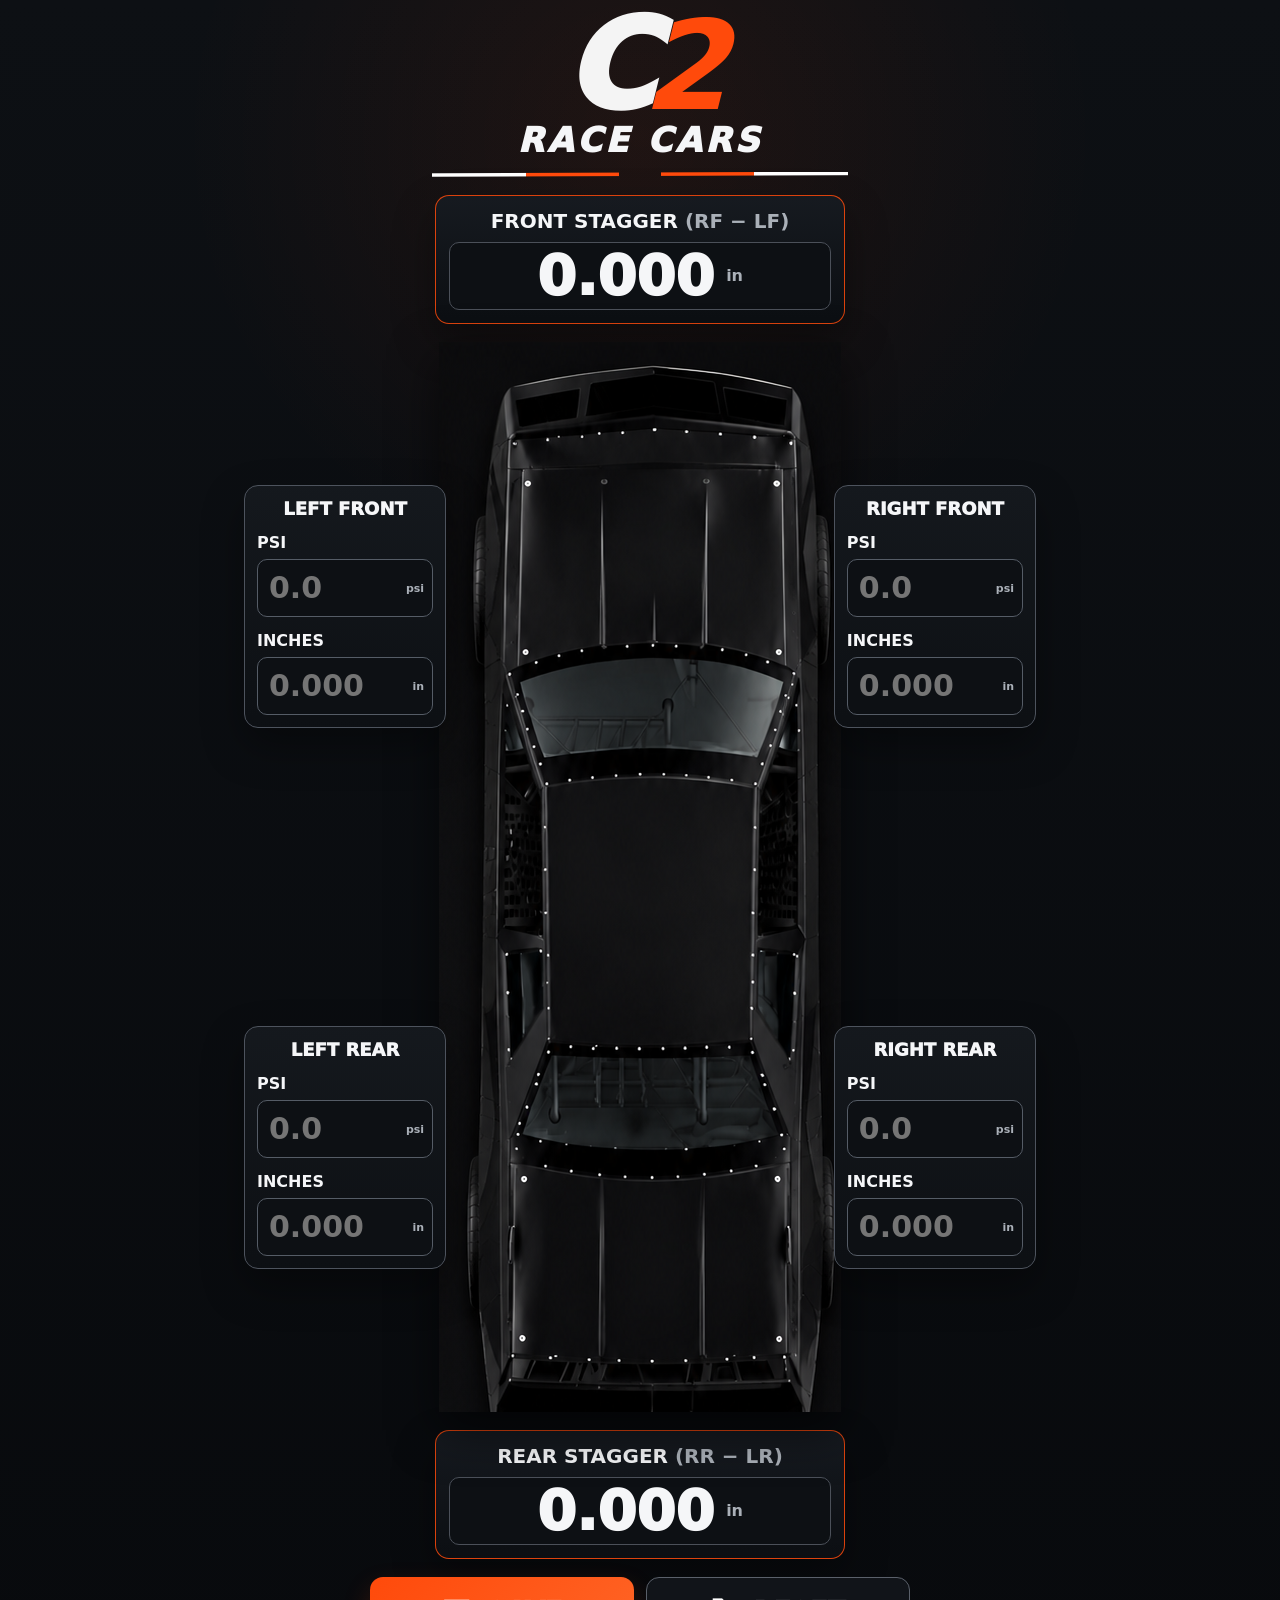
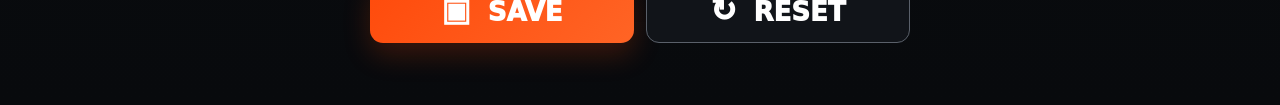
<file: index.html>
<!doctype html>
<html lang="en">
<head>
  <meta charset="utf-8">
  <meta name="viewport" content="width=device-width, initial-scale=1, viewport-fit=cover">
  <meta name="theme-color" content="#0b0d10">
  <meta name="apple-mobile-web-app-capable" content="yes">
  <meta name="apple-mobile-web-app-status-bar-style" content="black-translucent">
  <meta name="apple-mobile-web-app-title" content="C2 Tire Tracker">
  <meta name="description" content="C2 Race Cars tire pressure and stagger tracker.">
  <link rel="manifest" href="manifest.webmanifest">
  <link rel="apple-touch-icon" href="icons/apple-touch-icon.png">
  <link rel="icon" type="image/png" sizes="192x192" href="icons/icon-192.png">
  <link rel="stylesheet" href="styles.css">
  <title>C2 Race Cars Tire Tracker</title>
</head>
<body>
  <main class="app-shell">
    <header class="brand">
      <div class="brand-mark" aria-label="C2"><span>C</span><strong>2</strong></div>
      <div class="brand-name">RACE CARS</div>
      <div class="brand-stripe" aria-hidden="true"></div>
    </header>

    <section class="stagger-card front">
      <div class="stagger-title">FRONT STAGGER <span>(RF − LF)</span></div>
      <div class="stagger-readout"><output id="frontStagger">0.000</output><span>in</span></div>
    </section>

    <section class="tracker-grid">
      <article class="tire-card lf">
        <h2>LEFT FRONT</h2>
        <label>PSI
          <div class="input-box"><input id="lfPsi" type="number" inputmode="decimal" step="0.1" placeholder="0.0"><span>psi</span></div>
        </label>
        <label>INCHES
          <div class="input-box"><input id="lfIn" type="number" inputmode="decimal" step="0.001" placeholder="0.000"><span>in</span></div>
        </label>
      </article>

      <div class="car-stage">
        <img src="assets/street-stock-car.png" alt="Top-down black street stock race car">
      </div>

      <article class="tire-card rf">
        <h2>RIGHT FRONT</h2>
        <label>PSI
          <div class="input-box"><input id="rfPsi" type="number" inputmode="decimal" step="0.1" placeholder="0.0"><span>psi</span></div>
        </label>
        <label>INCHES
          <div class="input-box"><input id="rfIn" type="number" inputmode="decimal" step="0.001" placeholder="0.000"><span>in</span></div>
        </label>
      </article>

      <article class="tire-card lr">
        <h2>LEFT REAR</h2>
        <label>PSI
          <div class="input-box"><input id="lrPsi" type="number" inputmode="decimal" step="0.1" placeholder="0.0"><span>psi</span></div>
        </label>
        <label>INCHES
          <div class="input-box"><input id="lrIn" type="number" inputmode="decimal" step="0.001" placeholder="0.000"><span>in</span></div>
        </label>
      </article>

      <article class="tire-card rr">
        <h2>RIGHT REAR</h2>
        <label>PSI
          <div class="input-box"><input id="rrPsi" type="number" inputmode="decimal" step="0.1" placeholder="0.0"><span>psi</span></div>
        </label>
        <label>INCHES
          <div class="input-box"><input id="rrIn" type="number" inputmode="decimal" step="0.001" placeholder="0.000"><span>in</span></div>
        </label>
      </article>
    </section>

    <section class="stagger-card rear">
      <div class="stagger-title">REAR STAGGER <span>(RR − LR)</span></div>
      <div class="stagger-readout"><output id="rearStagger">0.000</output><span>in</span></div>
    </section>

    <div class="actions">
      <button id="saveBtn" class="save" type="button"><span class="icon">▣</span> SAVE</button>
      <button id="resetBtn" class="reset" type="button"><span class="icon">↻</span> RESET</button>
    </div>
    <div id="status" class="status" aria-live="polite"></div>
  </main>
  <script src="app.js"></script>
</body>
</html>
</file>
<file: styles.css>
:root{
  --bg:#090b0e;
  --panel:#111419;
  --panel2:#171b20;
  --line:#4b5059;
  --text:#f5f6f8;
  --muted:#aab0b8;
  --orange:#ff4a0b;
  --orange2:#ff6425;
  --shadow:0 18px 40px rgba(0,0,0,.35);
}
*{box-sizing:border-box}
html{background:var(--bg)}
body{
  margin:0;
  min-height:100vh;
  color:var(--text);
  font-family:Inter,ui-sans-serif,system-ui,-apple-system,BlinkMacSystemFont,"Segoe UI",sans-serif;
  background:
    radial-gradient(circle at 50% 8%,rgba(255,74,11,.08),transparent 27%),
    linear-gradient(180deg,#0d1014 0%,#080a0d 100%);
}
button,input{font:inherit}
.app-shell{
  width:min(100%,820px);
  margin:0 auto;
  padding:calc(18px + env(safe-area-inset-top)) 14px calc(28px + env(safe-area-inset-bottom));
}
.brand{text-align:center;margin-bottom:18px}
.brand-mark{
  display:flex;
  justify-content:center;
  align-items:center;
  gap:0;
  font-size:clamp(68px,18vw,124px);
  font-weight:1000;
  font-style:italic;
  line-height:.78;
  letter-spacing:-.1em;
}
.brand-mark span{color:#f4f4f4}
.brand-mark strong{color:var(--orange)}
.brand-name{
  margin-top:5px;
  font-size:clamp(20px,5vw,34px);
  font-style:italic;
  font-weight:950;
  letter-spacing:.10em;
}
.brand-stripe{
  width:min(72%,520px);
  height:5px;
  margin:12px auto 0;
  background:linear-gradient(90deg,transparent 0 10%,#fff 10% 28%,var(--orange) 28% 46%,transparent 46% 54%,var(--orange) 54% 72%,#fff 72% 90%,transparent 90%);
  clip-path:polygon(0 35%,90% 0,100% 65%,10% 100%);
}
.stagger-card{
  width:min(100%,410px);
  margin:0 auto 18px;
  padding:13px;
  border:1px solid rgba(255,74,11,.85);
  border-radius:14px;
  background:linear-gradient(180deg,rgba(23,27,33,.97),rgba(12,15,19,.97));
  box-shadow:var(--shadow);
}
.stagger-title{text-align:center;font-size:clamp(15px,3.7vw,20px);font-weight:900}
.stagger-title span{color:var(--muted)}
.stagger-readout{
  margin-top:9px;
  min-height:68px;
  display:flex;
  align-items:center;
  justify-content:center;
  gap:12px;
  border:1px solid var(--line);
  border-radius:10px;
  background:#0d1014;
}
.stagger-readout output{font-size:clamp(38px,9vw,56px);font-weight:950;font-variant-numeric:tabular-nums}
.stagger-readout span{color:var(--muted);font-weight:800}

.tracker-grid{
  display:grid;
  grid-template-columns:minmax(116px,.78fr) minmax(150px,1.45fr) minmax(116px,.78fr);
  grid-template-rows:1fr 1fr;
  gap:12px 6px;
  align-items:center;
  min-height:760px;
}
.car-stage{
  grid-column:2;
  grid-row:1/3;
  height:100%;
  display:flex;
  align-items:center;
  justify-content:center;
  overflow:visible;
}
.car-stage img{
  width:150%;
  max-width:none;
  height:auto;
  display:block;
  filter:drop-shadow(0 18px 24px rgba(0,0,0,.58));
}
.tire-card{
  position:relative;
  z-index:2;
  padding:12px;
  border:1px solid #4d535d;
  border-radius:14px;
  background:linear-gradient(180deg,rgba(21,25,30,.98),rgba(13,16,20,.98));
  box-shadow:var(--shadow);
}
.tire-card h2{
  margin:0 0 14px;
  text-align:center;
  font-size:clamp(13px,3.3vw,18px);
  font-weight:950;
}
.tire-card label{
  display:block;
  margin-top:14px;
  font-size:clamp(12px,3vw,16px);
  font-weight:900;
}
.input-box{position:relative;margin-top:7px}
.input-box input{
  width:100%;
  min-height:58px;
  border:1px solid #555c66;
  border-radius:10px;
  background:#0d1014;
  color:white;
  outline:none;
  padding:9px 33px 9px 11px;
  font-size:clamp(21px,5vw,30px);
  font-weight:900;
  font-variant-numeric:tabular-nums;
  -moz-appearance:textfield;
}
.input-box input::-webkit-outer-spin-button,.input-box input::-webkit-inner-spin-button{-webkit-appearance:none;margin:0}
.input-box input:focus{border-color:var(--orange);box-shadow:0 0 0 3px rgba(255,74,11,.2)}
.input-box span{
  position:absolute;
  right:9px;top:50%;transform:translateY(-50%);
  color:var(--muted);font-size:11px;font-weight:800;pointer-events:none;
}
.lf{grid-column:1;grid-row:1}
.rf{grid-column:3;grid-row:1}
.lr{grid-column:1;grid-row:2}
.rr{grid-column:3;grid-row:2}
.rear{margin-top:18px}
.actions{
  width:min(100%,540px);
  margin:18px auto 0;
  display:grid;
  grid-template-columns:1fr 1fr;
  gap:12px;
}
.actions button{
  min-height:66px;
  border-radius:13px;
  font-size:clamp(19px,4.7vw,26px);
  font-weight:950;
  cursor:pointer;
}
.save{border:0;background:linear-gradient(135deg,var(--orange),var(--orange2));color:white;box-shadow:0 12px 28px rgba(255,74,11,.2)}
.reset{border:1px solid #5a606a;background:#111419;color:white}
.icon{font-size:1.2em;margin-right:.25em}
.status{min-height:24px;margin-top:10px;text-align:center;color:#a3edb4;font-weight:750}
@media(max-width:560px){
  .app-shell{padding-left:8px;padding-right:8px}
  .tracker-grid{grid-template-columns:106px minmax(100px,1fr) 106px;gap:8px 1px;min-height:650px}
  .car-stage img{width:165%}
  .tire-card{padding:9px 7px}
  .tire-card h2{font-size:12px}
  .tire-card label{font-size:11px}
  .input-box input{min-height:50px;padding-left:8px;padding-right:26px;font-size:20px}
  .input-box span{right:6px;font-size:9px}
}
@media(max-width:390px){
  .tracker-grid{grid-template-columns:98px 1fr 98px;min-height:610px}
  .car-stage img{width:175%}
  .tire-card{padding:8px 5px}
  .input-box input{font-size:18px}
}
</file>
